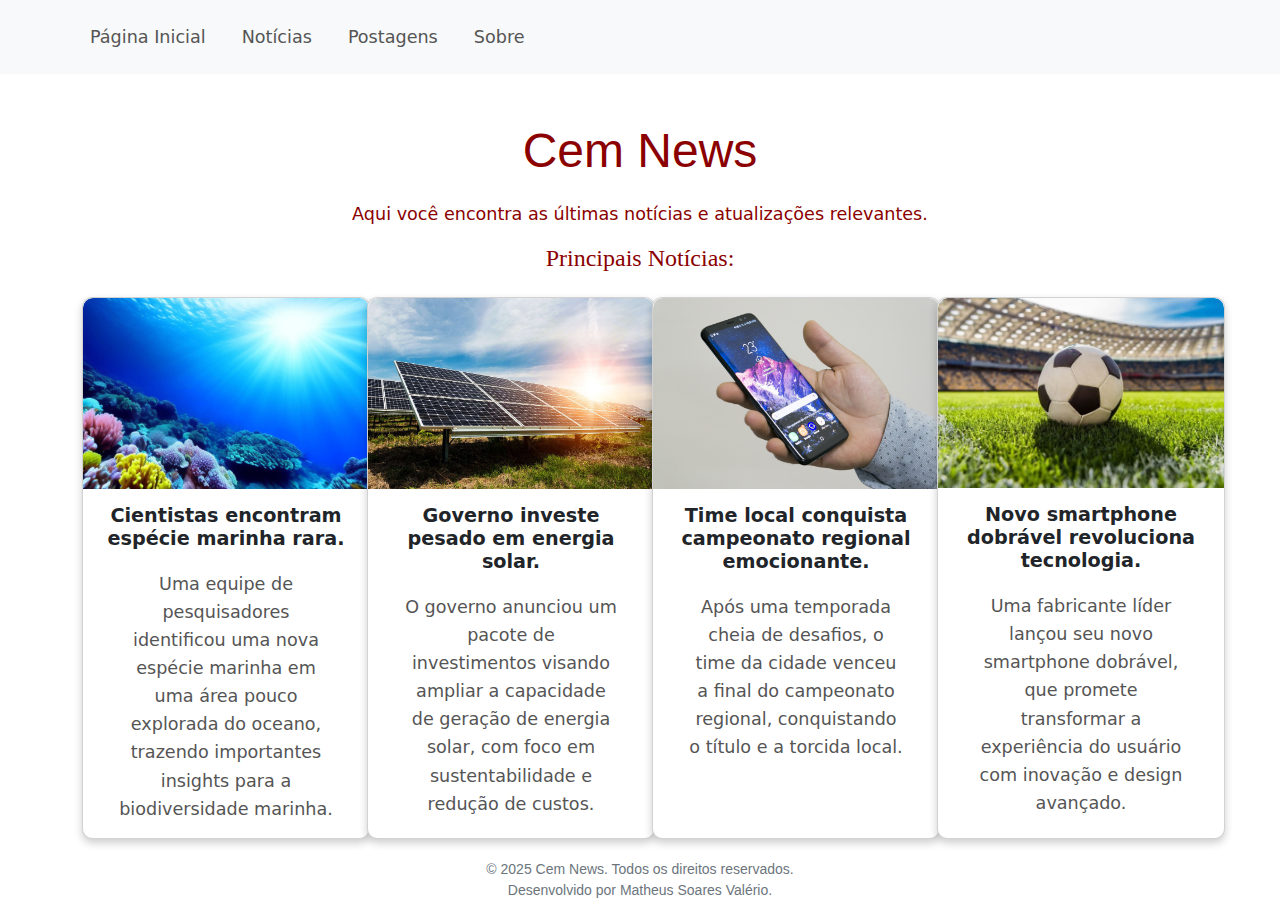
<file: index.html>
<!DOCTYPE html>
<html lang="pt-br">
<head>
    <meta charset="UTF-8">
    <meta name="viewport" content="width=device-width, initial-scale=1.0">
    <title>CemNews</title>
    <link rel="stylesheet" href="https://cdn.jsdelivr.net/npm/bootstrap@5.3.0/dist/css/bootstrap.min.css">
    <link rel="stylesheet" href="./css/estilo.css">
</head>
<body>
    <nav class="navbar navbar-expand-lg navbar-light bg-light">
        <div class="container">
            <button class="navbar-toggler" type="button" data-bs-toggle="collapse" data-bs-target="#navbarNav" aria-controls="navbarNav" aria-expanded="false" aria-label="Toggle navigation">
                <span class="navbar-toggler-icon"></span>
            </button>
            <div class="collapse navbar-collapse" id="navbarNav">
                <ul class="navbar-nav ml-auto">
                    <li class="nav-item">
                        <a class="nav-link" href="index.html">Página Inicial</a>
                    </li>
                    <li class="nav-item">
                        <a class="nav-link" href="noticias.html">Notícias</a>
                    </li>
                    <li class="nav-item">
                        <a class="nav-link" href="postagens.html">Postagens</a>
                    </li>
                    <li class="nav-item">
                        <a class="nav-link" href="sobre.html">Sobre</a>
                    </li>
                </ul>
            </div>
        </div>
    </nav>
    <div class="container mt-4">
        <h1 class="text-center mt-5">Cem News</h1>
        <p class="text-center">Aqui você encontra as últimas notícias e atualizações relevantes.</p>
        <h4 class="text-center">Principais Notícias:</h4>
        <div class="row mt-4">
            <div class="col-md-3">
                <div class="card h-100">
                    <img class="card-img-top" src="./img/16558743-cena-subaquatica-oceano-recife-de-coral-debaixo-d-agua-mundo-do-mar-sob-fundo-de-agua-gratis-foto.jpg" alt="Imagem 1">
                    <div class="card-body">
                        <h5 class="card-title">Cientistas encontram espécie marinha rara.</h5>
                        <p class="card-text">Uma equipe de pesquisadores identificou uma nova espécie marinha em uma área pouco explorada do oceano, trazendo importantes insights para a biodiversidade marinha.</p>
                    </div>
                </div>
            </div>
    
            <div class="col-md-3">
                <div class="card h-100">
                    <img class="card-img-top" src="./img/blog-1-copyright-1024x683.jpg" alt="Imagem 2">
                    <div class="card-body">
                        <h5 class="card-title">Governo investe pesado em energia solar.</h5>
                        <p class="card-text"> O governo anunciou um pacote de investimentos visando ampliar a capacidade de geração de energia solar, com foco em sustentabilidade e redução de custos.</p>
                    </div>
                </div>
            </div>
    
            <div class="col-md-3">
                <div class="card h-100">
                    <img class="card-img-top" src="./img/R.jpg" alt="Imagem 3">
                    <div class="card-body">
                        <h5 class="card-title">Time local conquista campeonato regional emocionante.</h5>
                        <p class="card-text">Após uma temporada cheia de desafios, o time da cidade venceu a final do campeonato regional, conquistando o título e a torcida local.</p>
                    </div>
                </div>
            </div>
    
            <div class="col-md-3">
                <div class="card h-100">
                    <img class="card-img-top" src="./img/01bbd83522b505f3217072474b9bb708.jpg" alt="Imagem 4">
                    <div class="card-body">
                        <h5 class="card-title">Novo smartphone dobrável revoluciona tecnologia.</h5>
                        <p class="card-text">  Uma fabricante líder lançou seu novo smartphone dobrável, que promete transformar a experiência do usuário com inovação e design avançado.</p>
                    </div>
                </div>
            </div>
        </div>
    </div>
    <footer style="text-align:center; padding:20px; font-family: Arial, sans-serif; font-size:14px; color: #6c757d ;">
        © 2025 Cem News. Todos os direitos reservados.
        <br>
        Desenvolvido por Matheus Soares Valério.
      </footer>
</body>
</html>
</file>
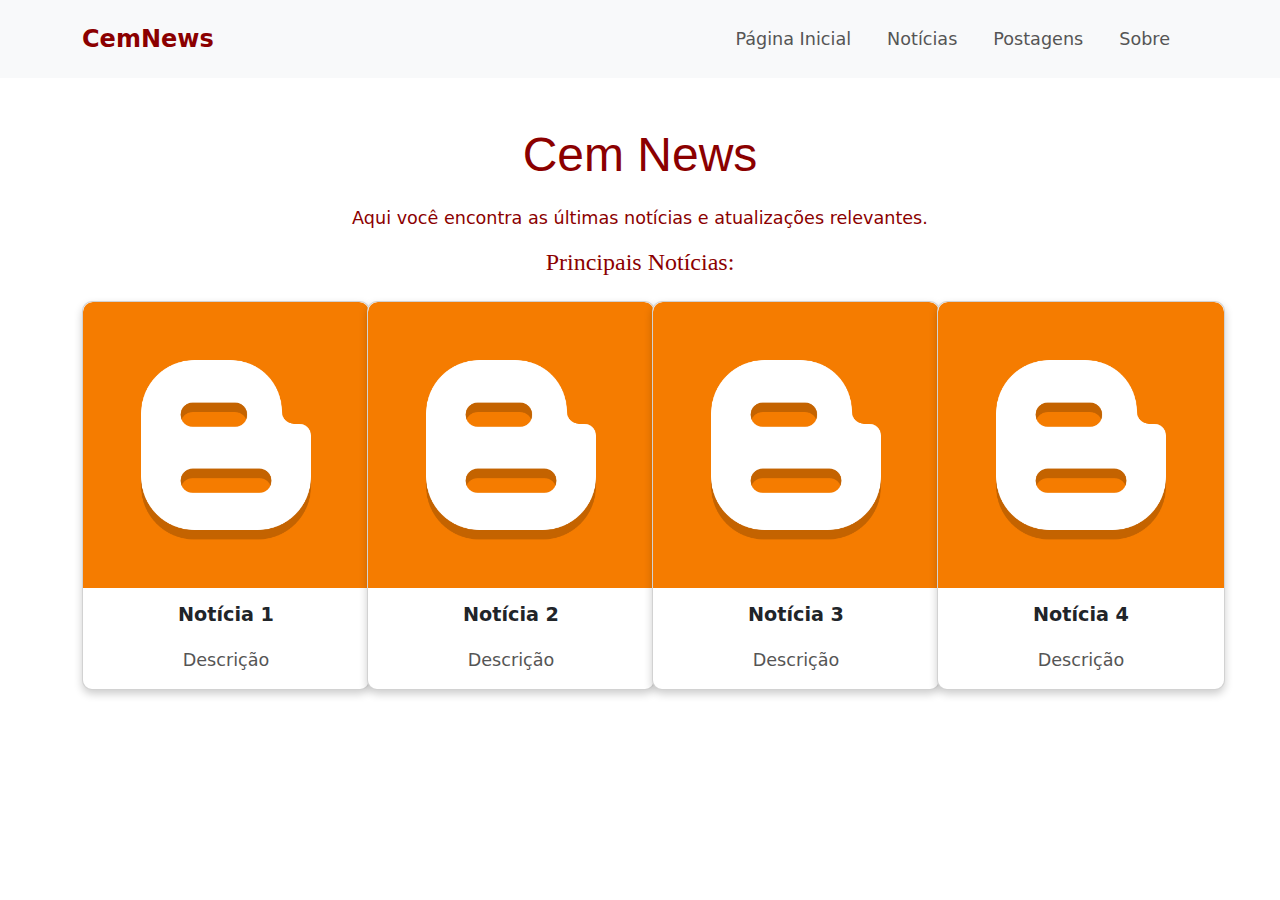
<file: inicial.html>
<!DOCTYPE html>
<html lang="pt-br">
<head>
    <meta charset="UTF-8">
    <meta name="viewport" content="width=device-width, initial-scale=1.0">
    <title>CemNews</title>
    <link rel="stylesheet" href="https://cdn.jsdelivr.net/npm/bootstrap@5.3.0/dist/css/bootstrap.min.css">
    <link rel="stylesheet" href="./css/estilo.css">
</head>
<body>
    <nav class="navbar navbar-expand-lg navbar-light bg-light">
        <div class="container">
            <a class="navbar-brand" href="#">CemNews</a>
            <button class="navbar-toggler" type="button" data-bs-toggle="collapse" data-bs-target="#navbarNav" aria-controls="navbarNav" aria-expanded="false" aria-label="Toggle navigation">
                <span class="navbar-toggler-icon"></span>
            </button>
            <div class="collapse navbar-collapse" id="navbarNav">
                <ul class="navbar-nav ms-auto">
                    <li class="nav-item">
                        <a class="nav-link" href="inicial.html">Página Inicial</a>
                    </li>
                    <li class="nav-item">
                        <a class="nav-link" href="noticias.html">Notícias</a>
                    </li>
                    <li class="nav-item">
                        <a class="nav-link" href="postagens.html">Postagens</a>
                    </li>
                    <li class="nav-item">
                        <a class="nav-link" href="sobre.html">Sobre</a>
                    </li>
                </ul>
            </div>
        </div>
    </nav>
    <div class="container mt-4">
        <h1 class="text-center mt-5">Cem News</h1>
        <p class="text-center">Aqui você encontra as últimas notícias e atualizações relevantes.</p>
        <h4 class="text-center">Principais Notícias:</h4>
        <div class="row mt-4">
            <div class="col-md-3">
                <div class="card">
                    <img class="card-img-top" src="./img/unnamed.png" alt="Imagem 1">
                    <div class="card-body">
                        <h5 class="card-title">Notícia 1</h5>
                        <p class="card-text">Descrição</p>
                    </div>
                </div>
            </div>
            <div class="col-md-3">
                <div class="card">
                    <img class="card-img-top" src="./img/unnamed.png" alt="Imagem 2">
                    <div class="card-body">
                        <h5 class="card-title">Notícia 2</h5>
                        <p class="card-text">Descrição</p>
                    </div>
                </div>
            </div>
            <div class="col-md-3">
                <div class="card">
                    <img class="card-img-top" src="./img/unnamed.png" alt="Imagem 3">
                    <div class="card-body">
                        <h5 class="card-title">Notícia 3</h5>
                        <p class="card-text">Descrição</p>
                    </div>
                </div>
            </div>
            <div class="col-md-3">
                <div class="card">
                    <img class="card-img-top" src="./img/unnamed.png" alt="Imagem 4">
                    <div class="card-body">
                        <h5 class="card-title">Notícia 4</h5>
                        <p class="card-text">Descrição</p>
                    </div>
                </div>
            </div>
        </div>
    </div>
    <script src="https://cdn.jsdelivr.net/npm/bootstrap@5.3.0/dist/js/bootstrap.bundle.min.js"></script>
</body>
</html>
</file>
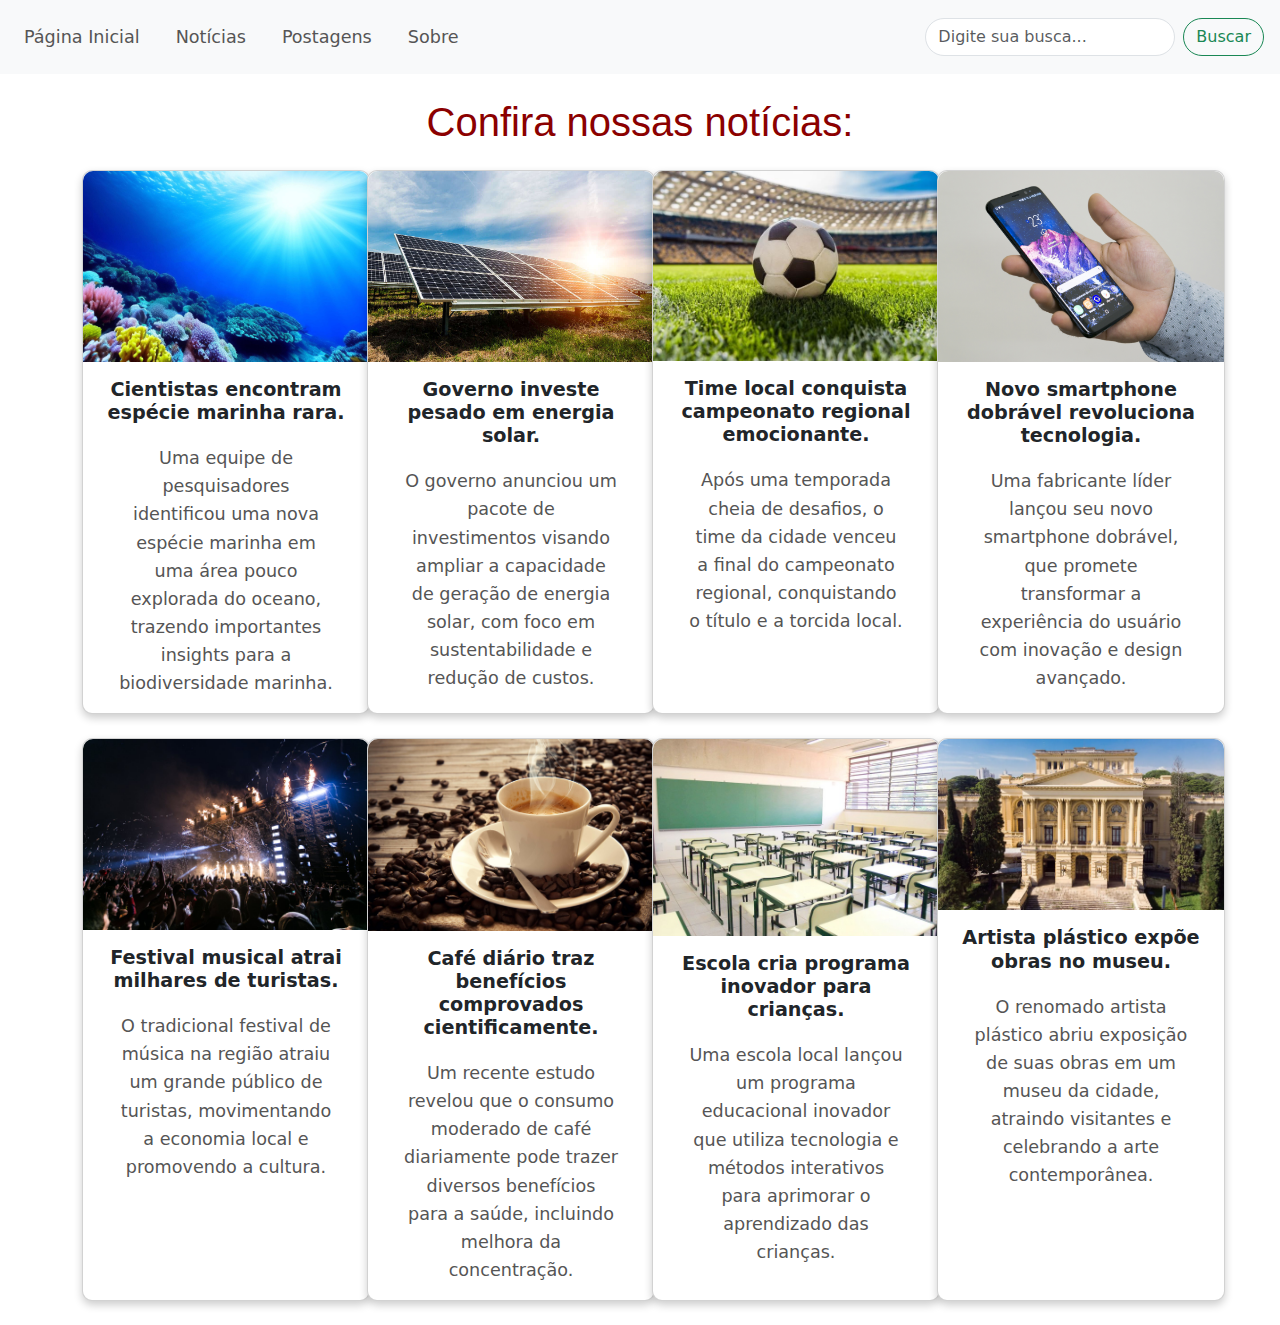
<file: noticias.html>
<!DOCTYPE html>
<html lang="en">
<head>
    <meta charset="UTF-8">
    <meta name="viewport" content="width=device-width, initial-scale=1.0">
    <title>Notícias</title>
    <link rel="stylesheet" href="https://cdn.jsdelivr.net/npm/bootstrap@5.3.0/dist/css/bootstrap.min.css">
    <link rel="stylesheet" href="./css/estilo2.css">
</head>
<body>
    <nav class="navbar navbar-expand-lg navbar-light bg-light">
        <button class="navbar-toggler" type="button" data-toggle="collapse" data-target="#navbarSupportedContent" aria-controls="navbarSupportedContent" aria-expanded="false" aria-label="Toggle navigation">
            <span class="navbar-toggler-icon"></span>
        </button>
        <div class="collapse navbar-collapse" id="navbarSupportedContent">
            <ul class="navbar-nav ml-auto">
                <li class="nav-item active">
                    <a class="nav-link" href="index.html">Página Inicial <span class="sr-only"></span></a>
                </li>
                <li class="nav-item">
                    <a class="nav-link" href="noticias.html">Notícias</a>
                </li>
                <li class="nav-item">
                    <a class="nav-link" href="postagens.html">Postagens</a>
                </li>
                <li class="nav-item">
                    <a class="nav-link" href="sobre.html">Sobre</a>
                </li>
            </ul>
            <form class="d-flex ms-auto" onsubmit="handleSearch(event)">
                <input class="form-control me-2" type="search" placeholder="Digite sua busca..." id="searchQuery">
                <button class="btn btn-outline-success" type="submit">Buscar</button>
            </form>   
            <div id="searchResults" style="margin-top: 20px;"></div>         
        </div>    
    </nav>
        <div id="searchResults" style="margin-top: 20px;"></div>         
          </div>    
        </div>
      </nav>
      <h1 class="text-center mt-4">Confira nossas notícias:</h1>
          <div class="container mt-4">
            <div class="row">
                <div class="col-md-3">
                    <div class="card h-100">
                        <img class="card-img-top" src="./img/16558743-cena-subaquatica-oceano-recife-de-coral-debaixo-d-agua-mundo-do-mar-sob-fundo-de-agua-gratis-foto.jpg" alt="Imagem 1">
                        <div class="card-body">
                            <h5 class="card-title">Cientistas encontram espécie marinha rara.</h5>
                            <p class="card-text">Uma equipe de pesquisadores identificou uma nova espécie marinha em uma área pouco explorada do oceano, trazendo importantes insights para a biodiversidade marinha.</p>
                        </div>
                    </div>
                </div>
        
                <div class="col-md-3">
                    <div class="card h-100">
                        <img class="card-img-top" src="./img/blog-1-copyright-1024x683.jpg" alt="Imagem 2">
                        <div class="card-body">
                            <h5 class="card-title">Governo investe pesado em energia solar.</h5>
                            <p class="card-text"> O governo anunciou um pacote de investimentos visando ampliar a capacidade de geração de energia solar, com foco em sustentabilidade e redução de custos.</p>
                        </div>
                    </div>
                </div>
        
                <div class="col-md-3">
                    <div class="card h-100">
                        <img class="card-img-top" src="./img/01bbd83522b505f3217072474b9bb708.jpg" alt="Imagem 3">
                        <div class="card-body">
                            <h5 class="card-title">Time local conquista campeonato regional emocionante.</h5>
                            <p class="card-text">Após uma temporada cheia de desafios, o time da cidade venceu a final do campeonato regional, conquistando o título e a torcida local.</p>
                        </div>
                    </div>
                </div>
        
                <div class="col-md-3">
                    <div class="card h-100">
                        <img class="card-img-top" src="./img/R.jpg" alt="Imagem 4">
                        <div class="card-body">
                            <h5 class="card-title">Novo smartphone dobrável revoluciona tecnologia.</h5>
                            <p class="card-text">  Uma fabricante líder lançou seu novo smartphone dobrável, que promete transformar a experiência do usuário com inovação e design avançado.</p>
                        </div>
                    </div>
                </div>
                <div class="row mt-4"></div>
                <div class="col-md-3">
                    <div class="card h-100">
                        <img class="card-img-top" src="./img/msc 1.jpeg" alt="Imagem 4">
                        <div class="card-body">
                            <h5 class="card-title">Festival musical atrai milhares de turistas.</h5>
                            <p class="card-text"> O tradicional festival de música na região atraiu um grande público de turistas, movimentando a economia local e promovendo a cultura.</p>
                        </div>
                    </div>
                </div>
                <div class="col-md-3">
                    <div class="card h-100">
                        <img class="card-img-top" src="./img/producao-de-cafe-1-scaled.jpg" alt="Imagem 4">
                        <div class="card-body">
                            <h5 class="card-title">Café diário traz benefícios comprovados cientificamente.</h5>
                            <p class="card-text">Um recente estudo revelou que o consumo moderado de café diariamente pode trazer diversos benefícios para a saúde, incluindo melhora da concentração.</p>
                        </div>
                    </div>
                </div>
                <div class="col-md-3">
                    <div class="card h-100">
                        <img class="card-img-top" src="./img/Escola.jpg" alt="Imagem 4">
                        <div class="card-body">
                            <h5 class="card-title">Escola cria programa inovador para crianças.</h5>
                            <p class="card-text">Uma escola local lançou um programa educacional inovador que utiliza tecnologia e métodos interativos para aprimorar o aprendizado das crianças.
                            </p>
                        </div>
                    </div>
                </div>
                <div class="col-md-3">
                    <div class="card h-100">
                        <img class="card-img-top" src="./img/imagens-do-museu-do-ipiranga_46556003355_o.webp" alt="Imagem 4">
                        <div class="card-body">
                            <h5 class="card-title">Artista plástico expõe obras no museu.</h5>
                            <p class="card-text">O renomado artista plástico abriu exposição de suas obras em um museu da cidade, atraindo visitantes e celebrando a arte contemporânea.</p>
                        </div>
                    </div>
                </div>
            </div>
        </div>
        <br>
        <script src="./js/engine.js"></script>
      </body>
      </html>
</file>
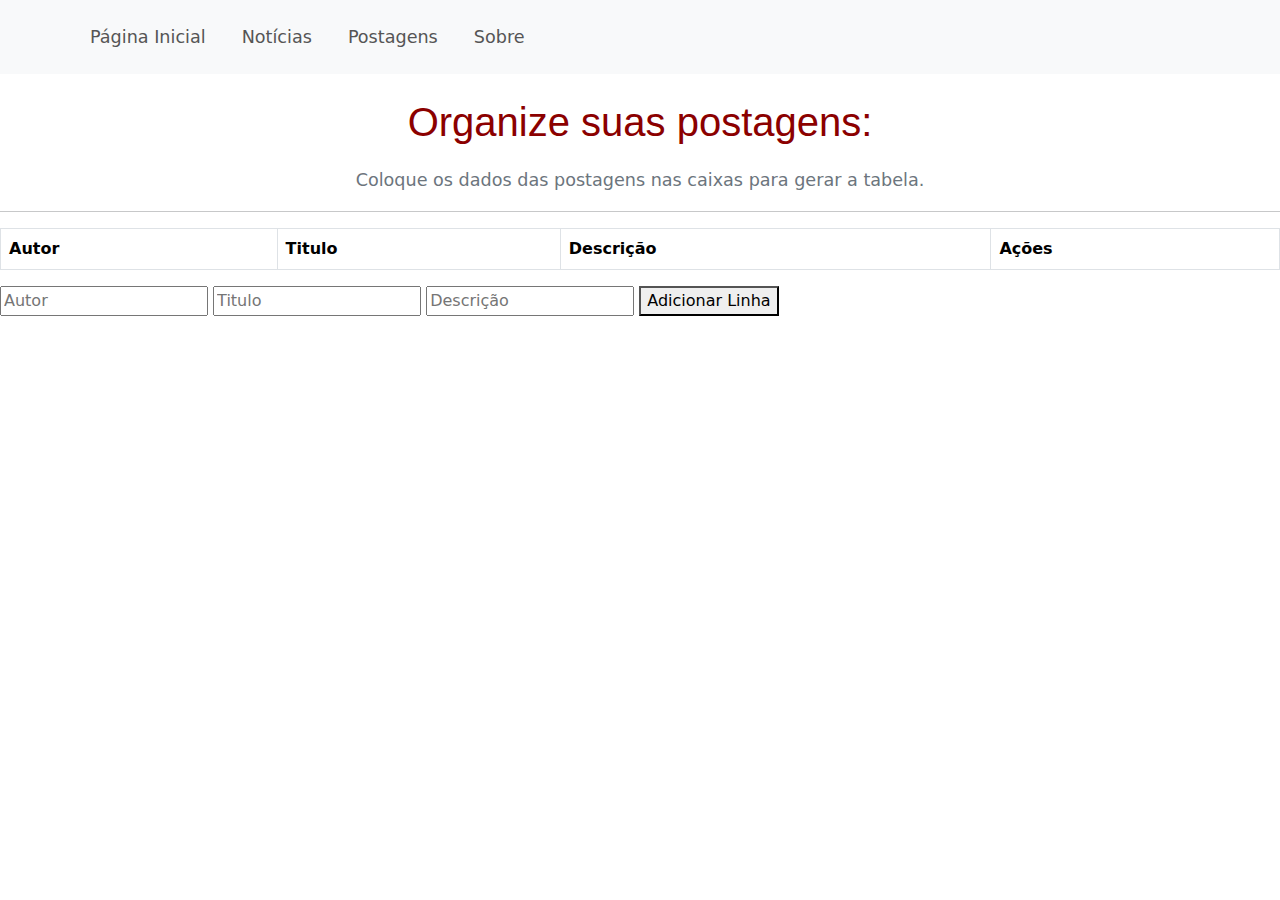
<file: postagens.html>
<!DOCTYPE html>
<html lang="en">
<head>
    <meta charset="UTF-8">
    <meta name="viewport" content="width=device-width, initial-scale=1.0">
    <title>Postagens</title>
    <link rel="stylesheet" href="https://cdn.jsdelivr.net/npm/bootstrap@5.3.0/dist/css/bootstrap.min.css">
    <link rel="stylesheet" href="https://cdn.jsdelivr.net/npm/bootstrap@5.3.0/dist/css/bootstrap.min.css">
    <link rel="stylesheet" href="./css/estilo2.css">
</head>
<body>
  <nav class="navbar navbar-expand-lg navbar-light bg-light">
    <div class="container">
        <button class="navbar-toggler" type="button" data-bs-toggle="collapse" data-bs-target="#navbarNav" aria-controls="navbarNav" aria-expanded="false" aria-label="Toggle navigation">
            <span class="navbar-toggler-icon"></span>
        </button>
        <div class="collapse navbar-collapse" id="navbarNav">
            <ul class="navbar-nav ml-auto">
                <li class="nav-item">
                    <a class="nav-link" href="index.html">Página Inicial</a>
                </li>
                <li class="nav-item">
                    <a class="nav-link" href="noticias.html">Notícias</a>
                </li>
                <li class="nav-item">
                    <a class="nav-link" href="postagens.html">Postagens</a>
                </li>
                <li class="nav-item">
                    <a class="nav-link" href="sobre.html">Sobre</a>
                </li>
            </ul>
        </div>
    </div>
</nav>
      <h1 class="text-center mt-4">Organize suas postagens:</h1>
      <p>Coloque os dados das postagens nas caixas para gerar a tabela.</p> 
        <hr>  
        <table id="infoTable" class="table table-bordered">
            <thead>
                <tr>
                    <th>Autor</th>
                    <th>Titulo</th>
                    <th>Descrição</th>
                    <th>Ações</th>
                </tr>
            </thead>
            <tbody>
               
            </tbody>
        </table>
        
        <form onsubmit="addRow(event)">
            <input type="text" id="idInput" placeholder="Autor" required>
            <input type="text" id="nameInput" placeholder="Titulo" required>
            <input type="text" id="descInput" placeholder="Descrição" required>
            <button type="submit">Adicionar Linha</button>
        </form>
    <script src="https://cdn.jsdelivr.net/npm/bootstrap@5.3.0/dist/js/bootstrap.bundle.min.js"></script>
    <script src="./js/engine2.js"></script>
      </body>
      </html>
</file>
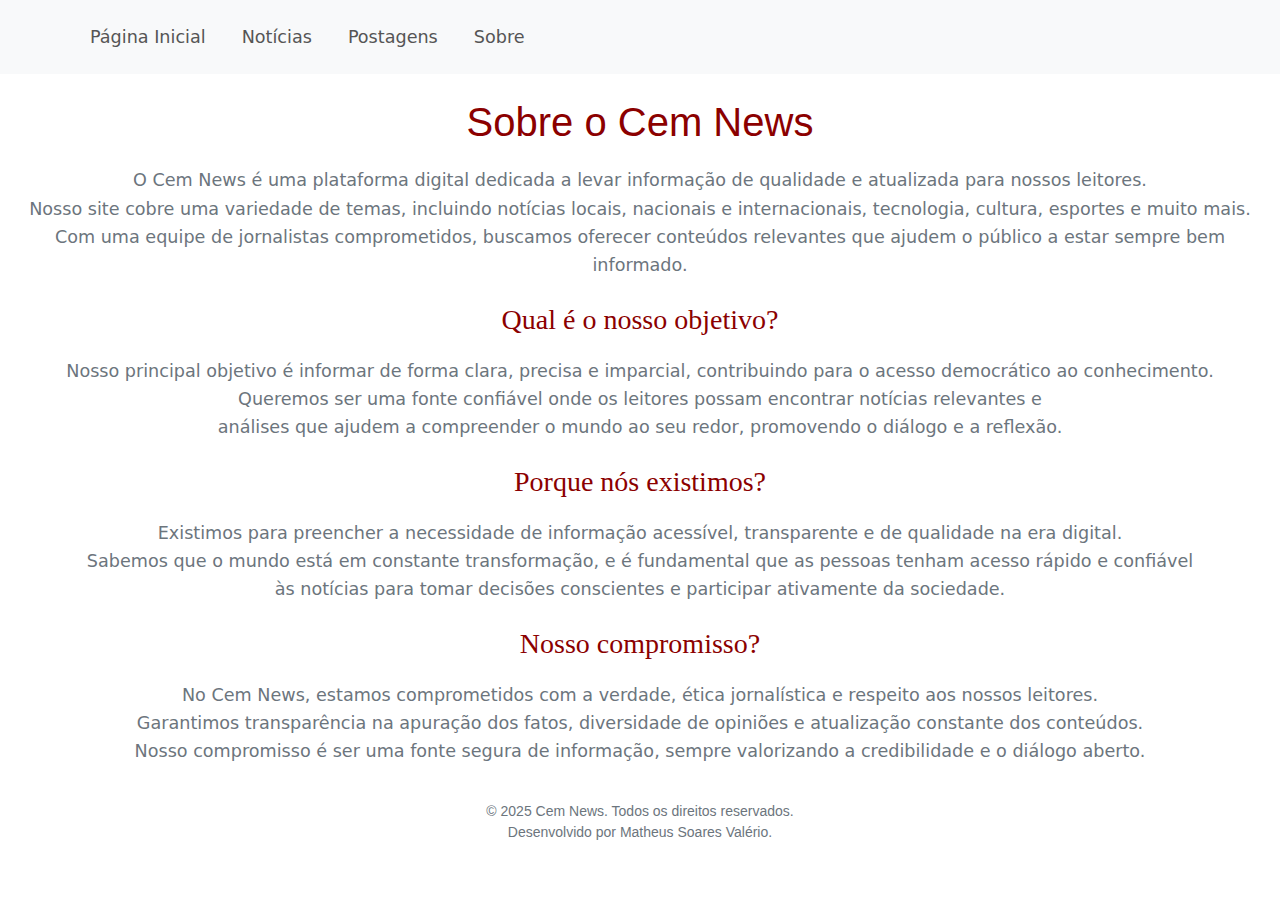
<file: sobre.html>
<!DOCTYPE html>
<html lang="en">
<head>
    <meta charset="UTF-8">
    <meta name="viewport" content="width=device-width, initial-scale=1.0">
    <title>Sobre o site</title>
    <link rel="stylesheet" href="https://cdn.jsdelivr.net/npm/bootstrap@5.3.0/dist/css/bootstrap.min.css">
    <link rel="stylesheet" href="./css/estilo1.css">
</head>
<body>
  <nav class="navbar navbar-expand-lg navbar-light bg-light">
    <div class="container">
        <button class="navbar-toggler" type="button" data-bs-toggle="collapse" data-bs-target="#navbarNav" aria-controls="navbarNav" aria-expanded="false" aria-label="Toggle navigation">
            <span class="navbar-toggler-icon"></span>
        </button>
        <div class="collapse navbar-collapse" id="navbarNav">
            <ul class="navbar-nav ml-auto">
                <li class="nav-item">
                    <a class="nav-link" href="index.html">Página Inicial</a>
                </li>
                <li class="nav-item">
                    <a class="nav-link" href="noticias.html">Notícias</a>
                </li>
                <li class="nav-item">
                    <a class="nav-link" href="postagens.html">Postagens</a>
                </li>
                <li class="nav-item">
                    <a class="nav-link" href="sobre.html">Sobre</a>
                </li>
            </ul>
        </div>
    </div>
</nav>
    <h1 class="text-center mt-4">Sobre o Cem News</h1>
    <p>O Cem News é uma plataforma digital dedicada a levar informação de qualidade e atualizada para nossos leitores. <br>Nosso site cobre uma variedade de temas, incluindo notícias locais, nacionais e internacionais, tecnologia, cultura, esportes e muito mais.<br> Com uma equipe de jornalistas comprometidos, buscamos oferecer conteúdos relevantes que ajudem o público a estar sempre bem informado.</p>
    <h3 class="text-center mt-4">Qual é o nosso objetivo?</h1>
    <p>Nosso principal objetivo é informar de forma clara, precisa e imparcial, contribuindo para o acesso democrático ao conhecimento. <br> Queremos ser uma fonte confiável onde os leitores possam encontrar notícias relevantes e <br>análises que ajudem a compreender o mundo ao seu redor, promovendo o diálogo e a reflexão.</p>
    <h3 class="text-center mt-4">Porque nós existimos?</h1>
    <p>Existimos para preencher a necessidade de informação acessível, transparente e de qualidade na era digital. <br> Sabemos que o mundo está em constante transformação, e é fundamental que as pessoas tenham acesso rápido e confiável <br>às notícias para tomar decisões conscientes e participar ativamente da sociedade.</p>
    <h3 class="text-center mt-4">Nosso compromisso?</h1>
    <p>No Cem News, estamos comprometidos com a verdade, ética jornalística e respeito aos nossos leitores. <br> Garantimos transparência na apuração dos fatos, diversidade de opiniões e atualização constante dos conteúdos.<br> Nosso compromisso é ser uma fonte segura de informação, sempre valorizando a credibilidade e o diálogo aberto.</p>
    <footer style="text-align:center; padding:20px; font-family: Arial, sans-serif; font-size:14px; color: #6c757d ;">
        © 2025 Cem News. Todos os direitos reservados.
        <br>
        Desenvolvido por Matheus Soares Valério.
      </footer> 
</body>
</html>
</file>
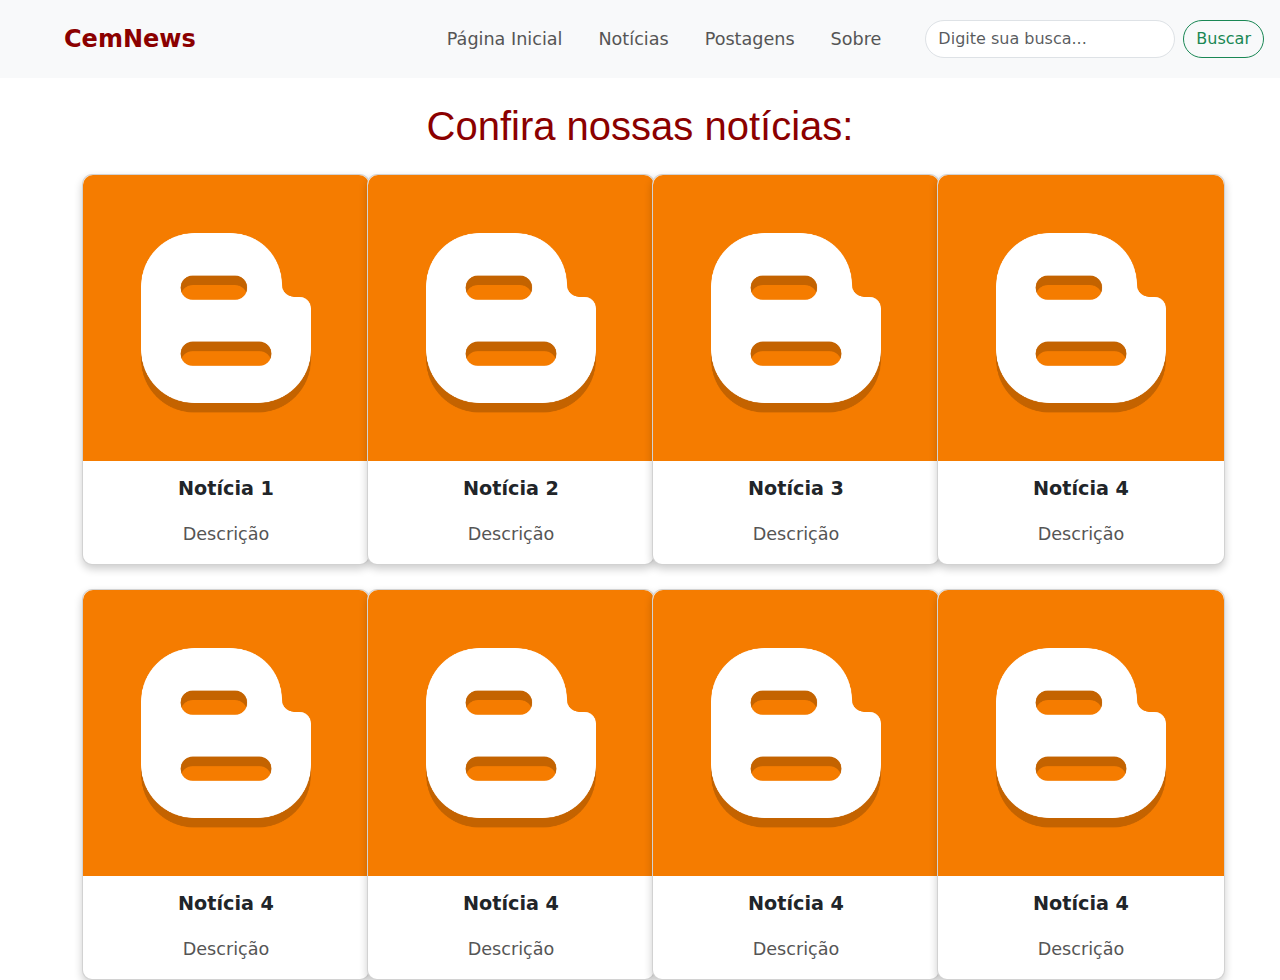
<file: html/noticias.html>
<!DOCTYPE html>
<html lang="en">
<head>
    <meta charset="UTF-8">
    <meta name="viewport" content="width=device-width, initial-scale=1.0">
    <title>Sobre o site</title>
    <link rel="stylesheet" href="https://cdn.jsdelivr.net/npm/bootstrap@5.3.0/dist/css/bootstrap.min.css">
    <link rel="stylesheet" href="./css/estilo2.css">
</head>
<body>
    <nav class="navbar navbar-expand-lg navbar-light bg-light">
        <a class="navbar-brand ms-5" href="#">CemNews</a>
        <button class="navbar-toggler" type="button" data-toggle="collapse" data-target="#navbarSupportedContent" aria-controls="navbarSupportedContent" aria-expanded="false" aria-label="Toggle navigation">
            <span class="navbar-toggler-icon"></span>
        </button>
        <div class="collapse navbar-collapse" id="navbarSupportedContent">
            <ul class="navbar-nav ms-auto">
                <li class="nav-item active">
                    <a class="nav-link" href="inicial.html">Página Inicial <span class="sr-only"></span></a>
                </li>
                <li class="nav-item">
                    <a class="nav-link" href="noticias.html">Notícias</a>
                </li>
                <li class="nav-item">
                    <a class="nav-link" href="postagens.html">Postagens</a>
                </li>
                <li class="nav-item">
                    <a class="nav-link" href="sobre.html">Sobre</a>
                </li>
            </ul>
            <form class="d-flex ms-3" onsubmit="handleSearch(event)">
                <input class="form-control me-2" type="search" placeholder="Digite sua busca..." id="searchQuery">
                <button class="btn btn-outline-success" type="submit">Buscar</button>
            </form>   
            <div id="searchResults" style="margin-top: 20px;"></div>         
        </div>    
    </nav>
        <div id="searchResults" style="margin-top: 20px;"></div>         
          </div>    
        </div>
      </nav>
      <h1 class="text-center mt-4">Confira nossas notícias:</h1>
          <div class="container mt-4">
            <div class="row">
                <div class="col-md-3">
                    <div class="card">
                        <img class="card-img-top" src="./img/unnamed.png" alt="Imagem 1">
                        <div class="card-body">
                            <h5 class="card-title">Notícia 1</h5>
                            <p class="card-text">Descrição</p>
                        </div>
                    </div>
                </div>
        
                <div class="col-md-3">
                    <div class="card">
                        <img class="card-img-top" src="./img/unnamed.png" alt="Imagem 2">
                        <div class="card-body">
                            <h5 class="card-title">Notícia 2</h5>
                            <p class="card-text">Descrição</p>
                        </div>
                    </div>
                </div>
        
                <div class="col-md-3">
                    <div class="card">
                        <img class="card-img-top" src="./img/unnamed.png" alt="Imagem 3">
                        <div class="card-body">
                            <h5 class="card-title">Notícia 3</h5>
                            <p class="card-text">Descrição</p>
                        </div>
                    </div>
                </div>
        
                <div class="col-md-3">
                    <div class="card">
                        <img class="card-img-top" src="./img/unnamed.png" alt="Imagem 4">
                        <div class="card-body">
                            <h5 class="card-title">Notícia 4</h5>
                            <p class="card-text">Descrição</p>
                        </div>
                    </div>
                </div>
                <div class="row mt-4"></div>
                <div class="col-md-3">
                    <div class="card">
                        <img class="card-img-top" src="./img/unnamed.png" alt="Imagem 4">
                        <div class="card-body">
                            <h5 class="card-title">Notícia 4</h5>
                            <p class="card-text">Descrição</p>
                        </div>
                    </div>
                </div>
                <div class="col-md-3">
                    <div class="card">
                        <img class="card-img-top" src="./img/unnamed.png" alt="Imagem 4">
                        <div class="card-body">
                            <h5 class="card-title">Notícia 4</h5>
                            <p class="card-text">Descrição</p>
                        </div>
                    </div>
                </div>
                <div class="col-md-3">
                    <div class="card">
                        <img class="card-img-top" src="./img/unnamed.png" alt="Imagem 4">
                        <div class="card-body">
                            <h5 class="card-title">Notícia 4</h5>
                            <p class="card-text">Descrição</p>
                        </div>
                    </div>
                </div>
                <div class="col-md-3">
                    <div class="card">
                        <img class="card-img-top" src="./img/unnamed.png" alt="Imagem 4">
                        <div class="card-body">
                            <h5 class="card-title">Notícia 4</h5>
                            <p class="card-text">Descrição</p>
                        </div>
                    </div>
                </div>
            </div>
        </div>
        <script src="./js/engine.js"></script>
      </body>
      </html>
</file>
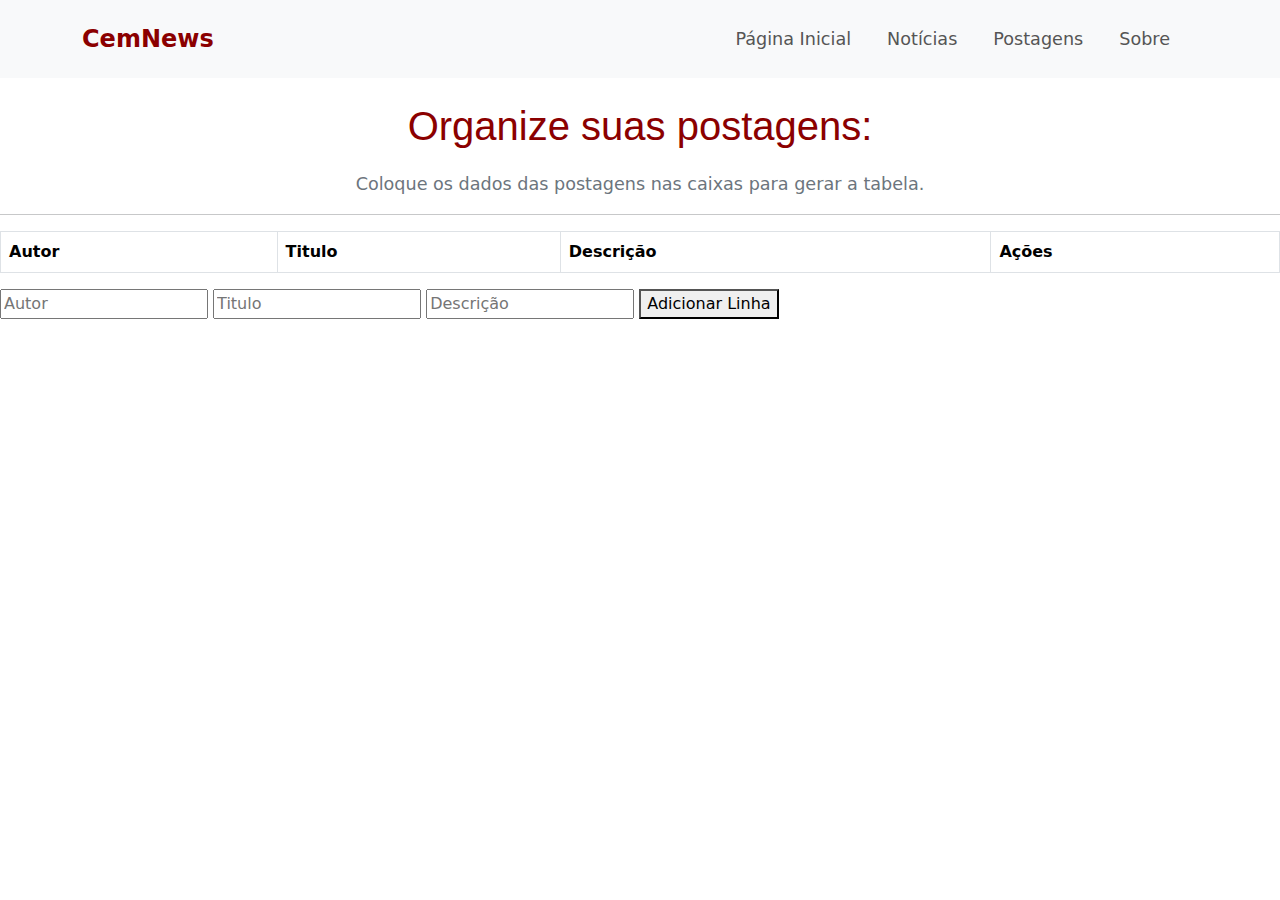
<file: html/postagens.html>
<!DOCTYPE html>
<html lang="en">
<head>
    <meta charset="UTF-8">
    <meta name="viewport" content="width=device-width, initial-scale=1.0">
    <title>Sobre o site</title>
    <link rel="stylesheet" href="https://cdn.jsdelivr.net/npm/bootstrap@5.3.0/dist/css/bootstrap.min.css">
    <link rel="stylesheet" href="https://cdn.jsdelivr.net/npm/bootstrap@5.3.0/dist/css/bootstrap.min.css">
    <link rel="stylesheet" href="./css/estilo2.css">
</head>
<body>
  <nav class="navbar navbar-expand-lg navbar-light bg-light">
    <div class="container">
        <a class="navbar-brand" href="#">CemNews</a>
        <button class="navbar-toggler" type="button" data-bs-toggle="collapse" data-bs-target="#navbarNav" aria-controls="navbarNav" aria-expanded="false" aria-label="Toggle navigation">
            <span class="navbar-toggler-icon"></span>
        </button>
        <div class="collapse navbar-collapse" id="navbarNav">
            <ul class="navbar-nav ms-auto">
                <li class="nav-item">
                    <a class="nav-link" href="inicial.html">Página Inicial</a>
                </li>
                <li class="nav-item">
                    <a class="nav-link" href="noticias.html">Notícias</a>
                </li>
                <li class="nav-item">
                    <a class="nav-link" href="postagens.html">Postagens</a>
                </li>
                <li class="nav-item">
                    <a class="nav-link" href="sobre.html">Sobre</a>
                </li>
            </ul>
        </div>
    </div>
</nav>
      <h1 class="text-center mt-4">Organize suas postagens:</h1>
      <p>Coloque os dados das postagens nas caixas para gerar a tabela.</p> 
        <hr>  
        <table id="infoTable" class="table table-bordered">
            <thead>
                <tr>
                    <th>Autor</th>
                    <th>Titulo</th>
                    <th>Descrição</th>
                    <th>Ações</th>
                </tr>
            </thead>
            <tbody>
               
            </tbody>
        </table>
        
        <form onsubmit="addRow(event)">
            <input type="text" id="idInput" placeholder="Autor" required>
            <input type="text" id="nameInput" placeholder="Titulo" required>
            <input type="text" id="descInput" placeholder="Descrição" required>
            <button type="submit">Adicionar Linha</button>
        </form>
    <script src="https://cdn.jsdelivr.net/npm/bootstrap@5.3.0/dist/js/bootstrap.bundle.min.js"></script>
    <script src="./js/engine2.js"></script>
      </body>
      </html>
</file>
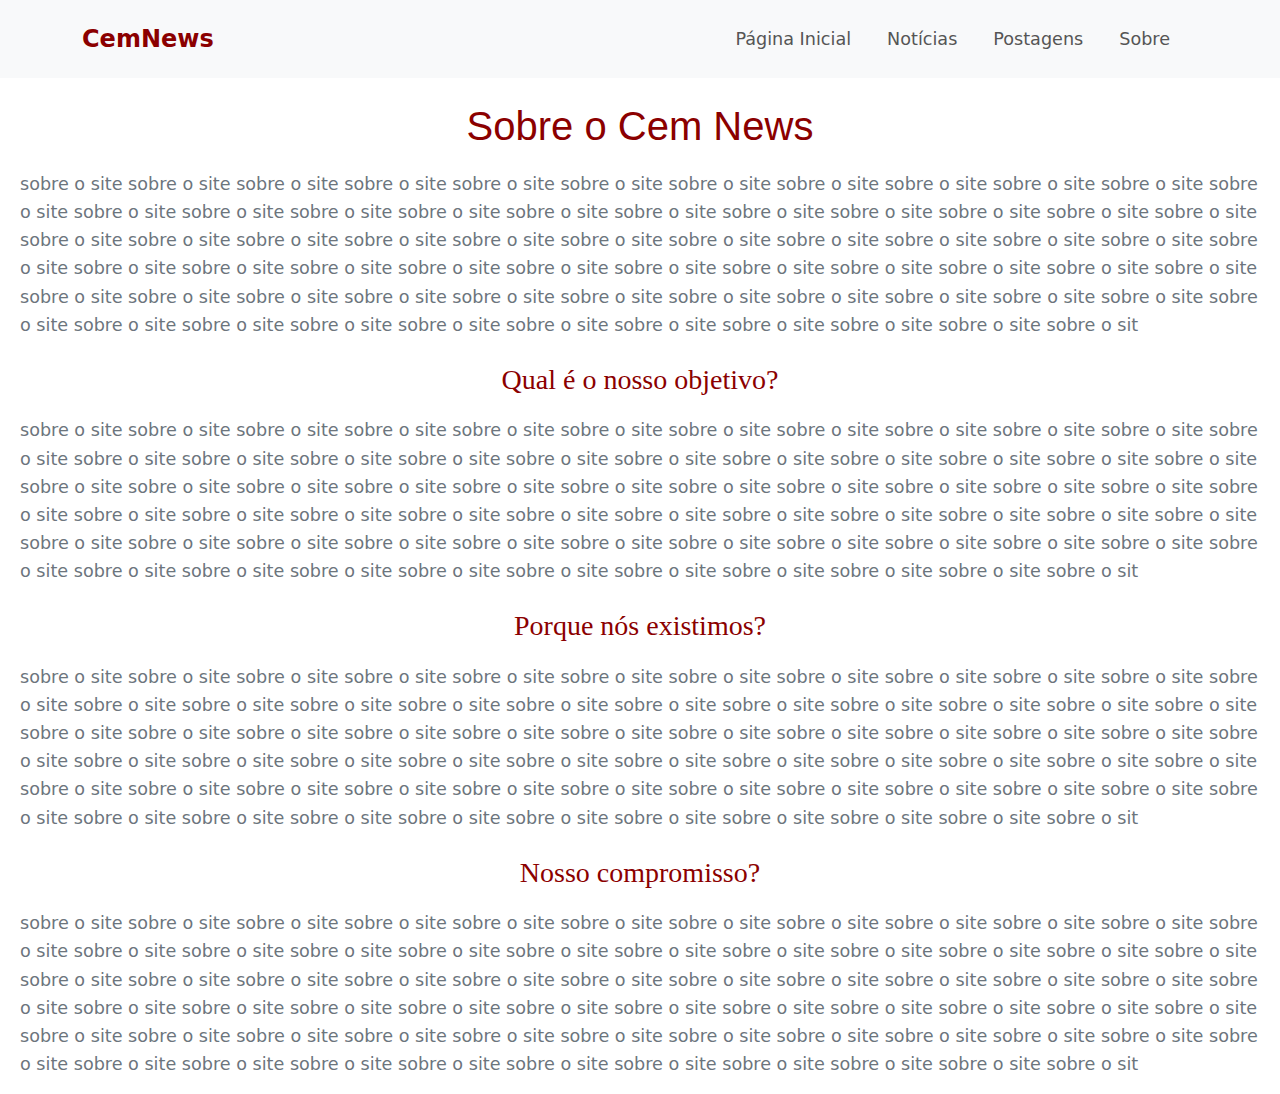
<file: html/sobre.html>
<!DOCTYPE html>
<html lang="en">
<head>
    <meta charset="UTF-8">
    <meta name="viewport" content="width=device-width, initial-scale=1.0">
    <title>Sobre o site</title>
    <link rel="stylesheet" href="https://cdn.jsdelivr.net/npm/bootstrap@5.3.0/dist/css/bootstrap.min.css">
    <link rel="stylesheet" href="./css/estilo1.css">
</head>
<body>
  <nav class="navbar navbar-expand-lg navbar-light bg-light">
    <div class="container">
        <a class="navbar-brand" href="#">CemNews</a>
        <button class="navbar-toggler" type="button" data-bs-toggle="collapse" data-bs-target="#navbarNav" aria-controls="navbarNav" aria-expanded="false" aria-label="Toggle navigation">
            <span class="navbar-toggler-icon"></span>
        </button>
        <div class="collapse navbar-collapse" id="navbarNav">
            <ul class="navbar-nav ms-auto">
                <li class="nav-item">
                    <a class="nav-link" href="inicial.html">Página Inicial</a>
                </li>
                <li class="nav-item">
                    <a class="nav-link" href="noticias.html">Notícias</a>
                </li>
                <li class="nav-item">
                    <a class="nav-link" href="postagens.html">Postagens</a>
                </li>
                <li class="nav-item">
                    <a class="nav-link" href="sobre.html">Sobre</a>
                </li>
            </ul>
        </div>
    </div>
</nav>
    <h1 class="text-center mt-4">Sobre o Cem News</h1>
    <p>sobre o site sobre o site sobre o site sobre o site sobre o site sobre o site sobre o site sobre o site sobre o site sobre o site sobre o site sobre o site sobre o site sobre o site sobre o site sobre o site sobre o site sobre o site sobre o site sobre o site sobre o site sobre o site sobre o site sobre o site sobre o site sobre o site sobre o site sobre o site sobre o site sobre o site sobre o site sobre o site sobre o site sobre o site sobre o site sobre o site sobre o site sobre o site sobre o site sobre o site sobre o site sobre o site sobre o site sobre o site sobre o site sobre o site sobre o site sobre o site sobre o site sobre o site sobre o site sobre o site sobre o site sobre o site sobre o site sobre o site sobre o site sobre o site sobre o site sobre o site sobre o site sobre o site sobre o site sobre o site sobre o site sobre o site sobre o site sobre o sit</p>
    <h3 class="text-center mt-4">Qual é o nosso objetivo?</h1>
    <p>sobre o site sobre o site sobre o site sobre o site sobre o site sobre o site sobre o site sobre o site sobre o site sobre o site sobre o site sobre o site sobre o site sobre o site sobre o site sobre o site sobre o site sobre o site sobre o site sobre o site sobre o site sobre o site sobre o site sobre o site sobre o site sobre o site sobre o site sobre o site sobre o site sobre o site sobre o site sobre o site sobre o site sobre o site sobre o site sobre o site sobre o site sobre o site sobre o site sobre o site sobre o site sobre o site sobre o site sobre o site sobre o site sobre o site sobre o site sobre o site sobre o site sobre o site sobre o site sobre o site sobre o site sobre o site sobre o site sobre o site sobre o site sobre o site sobre o site sobre o site sobre o site sobre o site sobre o site sobre o site sobre o site sobre o site sobre o site sobre o sit</p>
    <h3 class="text-center mt-4">Porque nós existimos?</h1>
    <p>sobre o site sobre o site sobre o site sobre o site sobre o site sobre o site sobre o site sobre o site sobre o site sobre o site sobre o site sobre o site sobre o site sobre o site sobre o site sobre o site sobre o site sobre o site sobre o site sobre o site sobre o site sobre o site sobre o site sobre o site sobre o site sobre o site sobre o site sobre o site sobre o site sobre o site sobre o site sobre o site sobre o site sobre o site sobre o site sobre o site sobre o site sobre o site sobre o site sobre o site sobre o site sobre o site sobre o site sobre o site sobre o site sobre o site sobre o site sobre o site sobre o site sobre o site sobre o site sobre o site sobre o site sobre o site sobre o site sobre o site sobre o site sobre o site sobre o site sobre o site sobre o site sobre o site sobre o site sobre o site sobre o site sobre o site sobre o site sobre o sit</p>
    <h3 class="text-center mt-4">Nosso compromisso?</h1>
    <p>sobre o site sobre o site sobre o site sobre o site sobre o site sobre o site sobre o site sobre o site sobre o site sobre o site sobre o site sobre o site sobre o site sobre o site sobre o site sobre o site sobre o site sobre o site sobre o site sobre o site sobre o site sobre o site sobre o site sobre o site sobre o site sobre o site sobre o site sobre o site sobre o site sobre o site sobre o site sobre o site sobre o site sobre o site sobre o site sobre o site sobre o site sobre o site sobre o site sobre o site sobre o site sobre o site sobre o site sobre o site sobre o site sobre o site sobre o site sobre o site sobre o site sobre o site sobre o site sobre o site sobre o site sobre o site sobre o site sobre o site sobre o site sobre o site sobre o site sobre o site sobre o site sobre o site sobre o site sobre o site sobre o site sobre o site sobre o site sobre o sit</p>
</body>
</html>
</file>
<file: css/estilo.css>
.navbar {
    background-color: #863e3e;
    padding: 1rem;
}

.navbar-brand {
    font-weight: bold;
    font-size: 1.5rem;
    color: #8B0000 !important;
}

.navbar-nav .nav-item {
    margin-right: 20px;
}

.nav-link {
    color: #555 !important;
    font-size: 1.1rem;
    transition: color 0.3s ease-in-out;
}

.nav-link:hover {
    color: #8B0000 !important;
}

.navbar-toggler {
    border: none;
    background: none;
}

.navbar-toggler-icon {
    background-color: #8B0000;
}

.d-flex {
    display: flex;
    justify-content: flex-end;
}

.form-control {
    width: 250px;
    border-radius: 50px;
    border: 1px solid #ccc;
    padding: 0.5rem;
}

.btn-outline-success {
    border-radius: 50px;
    border: 1px solid #28a745;
    color: darkred;
}

.btn-outline-success:hover {
    background-color: darkred;
    color: #fff;
}

h1 {
    font-size: 3.0rem;
    color: #8B0000;
    font-family:Impact, Haettenschweiler, 'Arial Narrow Bold', sans-serif;
}

h4 {
    font-family: 2.0rem;
    color: #8B0000;
    font-family:Georgia, 'Times New Roman', Times, serif
}


/* Parágrafo */
p {
    font-size: 1.1rem;
    color: #6c757d;
    line-height: 1.6;
    margin-top: 20px;
    padding: 0 20px;
    color: #8B0000;
}

@media (max-width: 768px) {
    .navbar-brand {
        font-size: 1.2rem;
    }
    
    .form-control {
        width: 200px;
    }
    
    h1 {
        font-size: 2rem;
    }
    
    p {
        font-size: 1rem;
    }
}

.cards-container {
    display: flex;
    flex-wrap: wrap;
    justify-content: center;
    gap: 20px;
    padding: 20px;
}

.card {
    width: 18rem;
    border-radius: 10px;
    box-shadow: 0 4px 8px rgba(0, 0, 0, 0.2);
    transition: transform 0.3s ease-in-out;
    overflow: hidden;
}

.card:hover {
    transform: scale(1.05);
}

.card img {
    width: 100%;
    height: auto;
    border-radius: 10px 10px 0 0;
}

.card-body {
    text-align: center;
    padding: 15px;
}

.card-title {
    font-size: 1.2rem;
    font-weight: bold;
}

.card-text {
    color: #555;
}
</file>
<file: css/estilo2.css>
.navbar {
    background-color: #f8f9fa;
    padding: 1rem;
}

.navbar-brand {
    font-weight: bold;
    font-size: 1.5rem;
    color: #8B0000 !important; 
}

.navbar-nav .nav-item {
    margin-right: 20px;
}

.nav-link {
    color: #555 !important;
    font-size: 1.1rem;
}

.nav-link:hover {
    color: darkred !important;
}

.navbar-toggler {
    border: none;
}

.navbar-toggler-icon {
    background-color: darkred;
}

.d-flex {
    display: flex;
    justify-content: flex-end;
}

.form-control {
    width: 250px;
    border-radius: 50px;
}

.btn-outline-success {
    border-radius: 50px;
}

/* Estilo do título e texto principal */
h1 {
    font-size: 2.5rem;
    color:darkred;
    font-family: Impact, Haettenschweiler, 'Arial Narrow Bold', sans-serif;
}

.text-left {
    text-align: left;
    font-size:xx-large;
	color: darkred;
}

.text-center {
    text-align: center;
	color: darkred;
}

/* Parágrafo */
p {
    font-size: 1.1rem;
    color: #6c757d;
    line-height: 1.6;
    margin-top: 20px;
    padding: 0 20px;
    text-align: center;
}


@media (max-width: 768px) {
    .navbar-brand {
        font-size: 1.2rem;
    }
    
    .form-control {
        width: 200px;
    }
    
    h1 {
        font-size: 2rem;
		text-decoration: rgb(255, 255, 255);
    }
    
    p {
        font-size: 1rem;
    }
}

.cards-container {
    display: flex;
    flex-wrap: wrap;
    justify-content: center;
    gap: 20px; 
    padding: 20px;
}

.card {
    width: 18rem; 
    border-radius: 10px;
    box-shadow: 0 4px 8px rgba(0, 0, 0, 0.2);
    transition: transform 0.3s ease-in-out;
}

.card:hover {
    transform: scale(1.05);
}

.card img {
    border-radius: 10px 10px 0 0;
}

.card-body {
    text-align: center; 
}

.card-title {
    font-size: 1.2rem;
    font-weight: bold;
}

.card-text {
    color: #555;
}
</file>
<file: css/estilo1.css>
.navbar {
    background-color: #f8f9fa;
    padding: 1rem;
}

.navbar-brand {
    font-weight: bold;
    font-size: 1.5rem;
    color: #8B0000 !important; 
}

.navbar-nav .nav-item {
    margin-right: 20px;
}

.nav-link {
    color: #555 !important;
    font-size: 1.1rem;
}

.nav-link:hover {
    color: darkred !important;
}

.navbar-toggler {
    border: none;
}

.navbar-toggler-icon {
    background-color: darkred;
}

.d-flex {
    display: flex;
    justify-content: flex-end;
}

.form-control {
    width: 250px;
    border-radius: 50px;
}

.btn-outline-success {
    border-radius: 50px;
}

/* Estilo do título e texto principal */
h1 {
    font-size: 2.5rem;
    color:darkred;
    font-family: Impact, Haettenschweiler, 'Arial Narrow Bold', sans-serif;
}

h3 {
    font-family:Georgia, 'Times New Roman', Times, serif;
}

.text-left {
    text-align: left;
    font-size:xx-large;
	color: darkred;
}

.text-center {
    text-align: center;
	color: darkred;
}

/* Parágrafo */
p {
    font-size: 1.1rem;
    color: #6c757d;
    line-height: 1.6;
    margin-top: 20px;
    padding: 0 20px;
    text-align: center;
}

@media (max-width: 768px) {
    .navbar-brand {
        font-size: 1.2rem;
    }
    
    .form-control {
        width: 200px;
    }
    
    h1 {
        font-size: 2rem;
		text-decoration: rgb(255, 255, 255);
    }
    
    p {
        font-size: 1rem;
    }
}

.caixas-container {
	display: flex;
	justify-content: space-between; 
	gap: 20px; 
	flex-wrap: wrap; 
}

.caixa-info {
	background-color: #f0f0f0; 
	padding: 20px;
	border-radius: 8px; 
	box-shadow: 0px 4px 6px rgba(0, 0, 0, 0.1); 
	max-width: 600px; 
	margin: 20px auto; 
}

.caixa-info img {
	width: 100%; 
	height: 300px; 
	object-fit: cover;
	border-radius: 5px; 
}

.caixa-info p {
	font-size: 16px; 
	color: #333; 
}
</file>
<file: html/css/estilo2.css>
.navbar {
    background-color: #f8f9fa;
    padding: 1rem;
}

.navbar-brand {
    font-weight: bold;
    font-size: 1.5rem;
    color: #8B0000 !important; 
}

.navbar-nav .nav-item {
    margin-right: 20px;
}

.nav-link {
    color: #555 !important;
    font-size: 1.1rem;
}

.nav-link:hover {
    color: darkred !important;
}

.navbar-toggler {
    border: none;
}

.navbar-toggler-icon {
    background-color: darkred;
}

.d-flex {
    display: flex;
    justify-content: flex-end;
}

.form-control {
    width: 250px;
    border-radius: 50px;
}

.btn-outline-success {
    border-radius: 50px;
}

/* Estilo do título e texto principal */
h1 {
    font-size: 2.5rem;
    color:darkred;
    font-family: Impact, Haettenschweiler, 'Arial Narrow Bold', sans-serif;
}

.text-left {
    text-align: left;
    font-size:xx-large;
	color: darkred;
}

.text-center {
    text-align: center;
	color: darkred;
}

/* Parágrafo */
p {
    font-size: 1.1rem;
    color: #6c757d;
    line-height: 1.6;
    margin-top: 20px;
    padding: 0 20px;
    text-align: center;
}


@media (max-width: 768px) {
    .navbar-brand {
        font-size: 1.2rem;
    }
    
    .form-control {
        width: 200px;
    }
    
    h1 {
        font-size: 2rem;
		text-decoration: rgb(255, 255, 255);
    }
    
    p {
        font-size: 1rem;
    }
}

.cards-container {
    display: flex;
    flex-wrap: wrap;
    justify-content: center;
    gap: 20px; 
    padding: 20px; 
}

.card {
    width: 18rem; 
    border-radius: 10px;
    box-shadow: 0 4px 8px rgba(0, 0, 0, 0.2);
    transition: transform 0.3s ease-in-out;
}

.card:hover {
    transform: scale(1.05);
}

.card img {
    border-radius: 10px 10px 0 0;
}

.card-body {
    text-align: center; 
}

.card-title {
    font-size: 1.2rem;
    font-weight: bold;
}

.card-text {
    color: #555;
}
</file>
<file: html/css/estilo1.css>
.navbar {
    background-color: #f8f9fa;
    padding: 1rem;
}

.navbar-brand {
    font-weight: bold;
    font-size: 1.5rem;
    color: #8B0000 !important; 
}

.navbar-nav .nav-item {
    margin-right: 20px;
}

.nav-link {
    color: #555 !important;
    font-size: 1.1rem;
}

.nav-link:hover {
    color: darkred !important;
}

.navbar-toggler {
    border: none;
}

.navbar-toggler-icon {
    background-color: darkred;
}

.d-flex {
    display: flex;
    justify-content: flex-end;
}

.form-control {
    width: 250px;
    border-radius: 50px;
}

.btn-outline-success {
    border-radius: 50px;
}

/* Estilo do título e texto principal */
h1 {
    font-size: 2.5rem;
    color:darkred;
    font-family: Impact, Haettenschweiler, 'Arial Narrow Bold', sans-serif;
}

h3 {
    font-family:Georgia, 'Times New Roman', Times, serif;
}

.text-left {
    text-align: left;
    font-size:xx-large;
	color: darkred;
}

.text-center {
    text-align: center;
	color: darkred;
}

/* Parágrafo */
p {
    font-size: 1.1rem;
    color: #6c757d;
    line-height: 1.6;
    margin-top: 20px;
    padding: 0 20px;
}

@media (max-width: 768px) {
    .navbar-brand {
        font-size: 1.2rem;
    }
    
    .form-control {
        width: 200px;
    }
    
    h1 {
        font-size: 2rem;
		text-decoration: rgb(255, 255, 255);
    }
    
    p {
        font-size: 1rem;
    }
}

.caixas-container {
	display: flex;
	justify-content: space-between; 
	gap: 20px; 
	flex-wrap: wrap; 
}

.caixa-info {
	background-color: #f0f0f0; 
	padding: 20px;
	border-radius: 8px; 
	box-shadow: 0px 4px 6px rgba(0, 0, 0, 0.1); 
	max-width: 600px; 
	margin: 20px auto; 
}

.caixa-info img {
	width: 100%; 
	height: 300px; 
	object-fit: cover;
	border-radius: 5px; 
}

.caixa-info p {
	font-size: 16px; 
	color: #333; 
}
</file>
